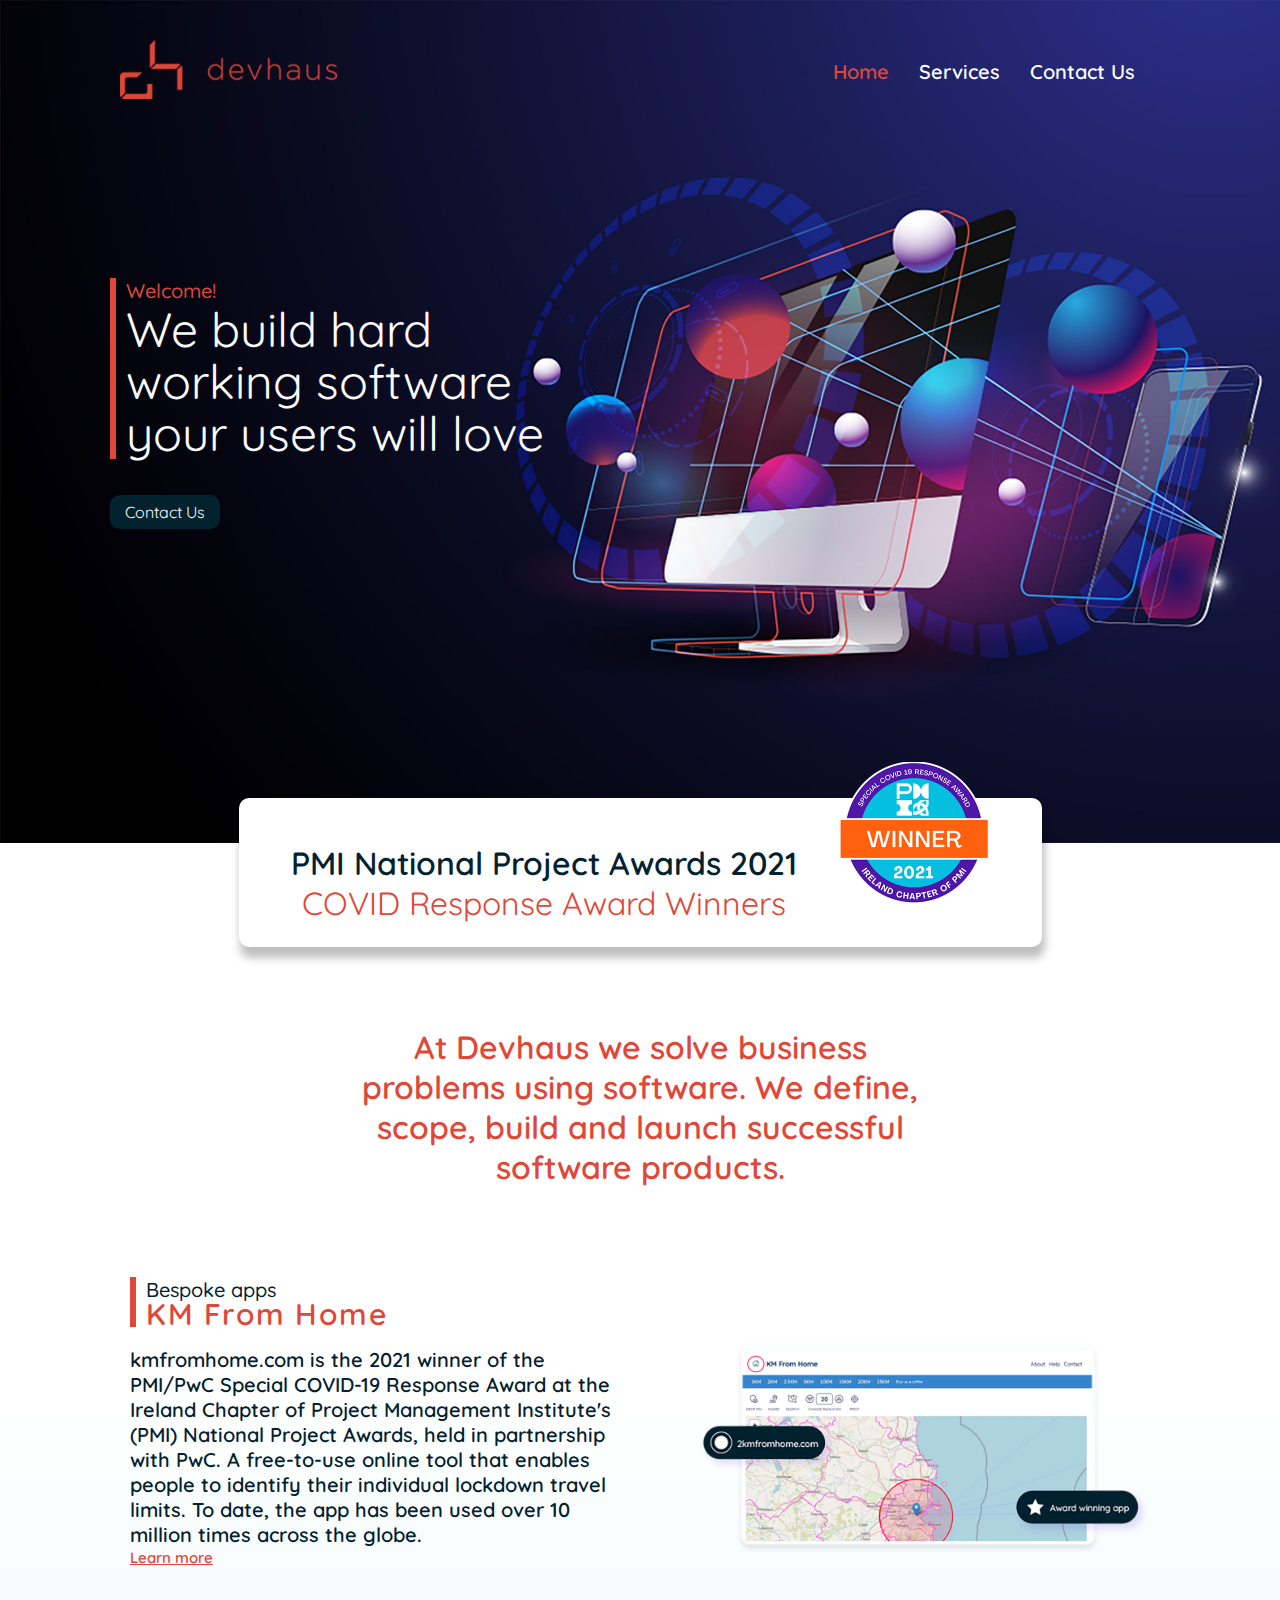
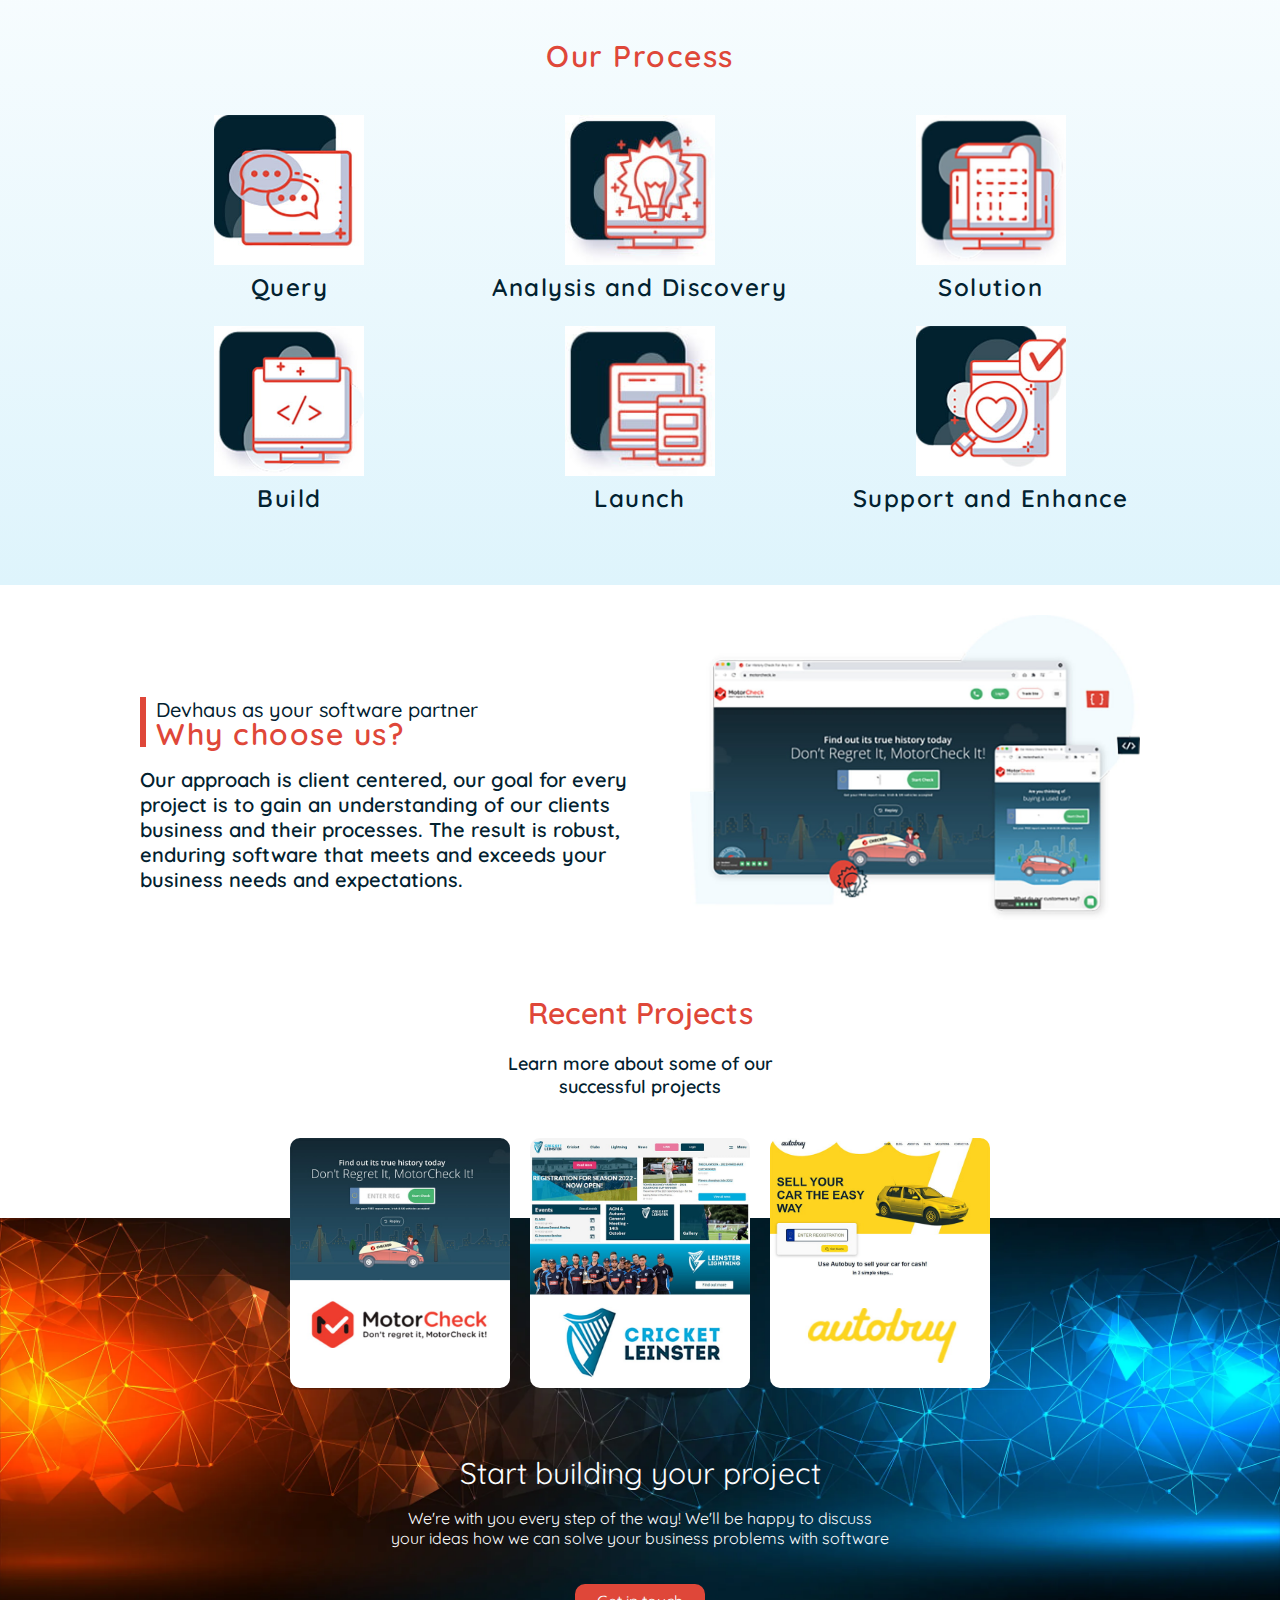
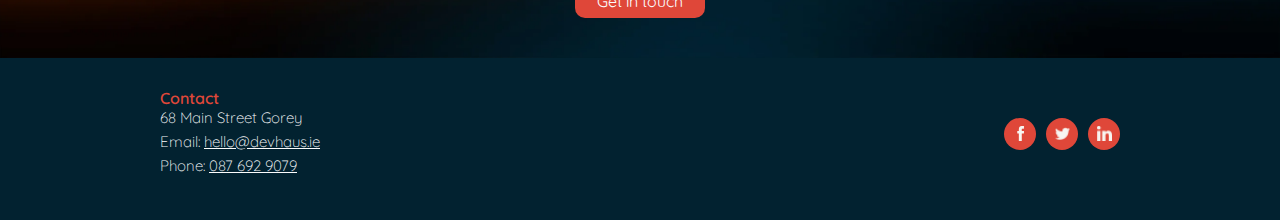
<file: index.html>
<!DOCTYPE html>
<html lang="en">

<head>
    <meta charset="UTF-8">
    <meta http-equiv="X-UA-Compatible" content="IE=edge">
    <meta name="viewport" content="width=device-width, initial-scale=1">
    <meta name="description" content="Devhaus software development company website">
    <meta name="keywords" content="software build development bespoke websites applications">
    <title>Devhaus three page static website </title>
    <link rel="stylesheet" href="assets/css/style.css">
</head>

<body>
    <header class="home-header">
        <div class="container">
            <div class="logo-nav">
                <a href="index.html">
                    <img class="logo" src="assets/images/logo@2x.png" alt="Devhaus logo">
                </a>
                <nav>
                    <ul id="menu">
                        <li>
                            <a class="selected" href="index.html">Home</a>
                        </li>

                        <li>
                            <a href="services.html">Services</a>
                        </li>

                        <li>
                            <a href="contact.html">Contact Us</a>
                        </li>
                    </ul>
                </nav>
            </div>

            <div id="header-text">
                <div class="orange-bar">
                    <h4>Welcome!</h4>
                    <h2>We build hard working software your users will love</h2>
                </div>
                <a href="contact.html" class="pill-button"> Contact Us</a>
            </div>
        </div>

    </header>

    <div class="award-banner">
        <div class="award-banner-text">
            <p class="navy">PMI National Project Awards 2021</p>
            <p class="orange">COVID Response Award Winners</p>
        </div>

        <div class="award-banner-logo">
            <img class="badge" src="assets/images/covid-badge.png" alt="covid award badge">
        </div>
    </div>




    <div class="statement">
        <p>
            At Devhaus we solve business
            problems using software.
            We define, scope, build and launch
            successful software products.
        </p>
    </div>

    <div class="applications-our-process">
        <div class="container">
            <div class="applications">
                <div class="km-from-home">
                    <div class="orange-bar">
                        <h4>Bespoke apps</h4>
                        <h2>KM From Home</h2>
                    </div>

                    <p> kmfromhome.com is the 2021 winner of the PMI/PwC Special COVID-19 Response Award at the
                        Ireland Chapter of Project Management Institute's (PMI) National Project Awards, held in
                        partnership with PwC. A free-to-use online tool that enables people to identify their
                        individual lockdown travel limits. To date, the app has been used over 10 million times across the
                        globe.
                    </p>

                    <a href="https://2kmfromhome.com/" target="_blank" rel="noopener">Learn more</a>
                </div>

                <div class="award-map">
                    <img class="map" src="assets/images/award-winning-image@2x.png" alt="2kmfromhome screenshot map">
                </div>
            </div>
            <div class="our-process">
                <h2>Our Process</h2>

                <div class="our-process-grid">
                    <div>
                        <img src="assets/images/query-image.jpg" alt="meeting icon">
                        <h3>Query</h3>
                    </div>

                    <div>
                        <img src="assets/images/discovery-analysis.jpg" alt="discovery and analysis icon">
                        <h3>Analysis and Discovery</h3>
                    </div>

                    <div>
                        <img src="assets/images/solution-image@2x.jpg" alt="solution logo">
                        <h3>Solution</h3>
                    </div>

                    <div>
                        <img src="assets/images/build-image@2x.jpg" alt="Build logo">
                        <h3>Build</h3>
                    </div>

                    <div>
                        <img src="assets/images/lauch-i-mage.jpg" alt="launch logo">
                        <h3>Launch</h3>
                    </div>

                    <div>
                        <img src="assets/images/support-maintenance-image@2x.jpg" alt="support and maintainence graphic">
                        <h3>Support and Enhance</h3>
                    </div>
                </div>
            </div>
        </div>    
    </div>


    <!-- Your software partner -->

    <div class="software-partner">
        <div class="container">
            <div class="why-choose-us">
                <div class="why-devhaus">      
                <div class="orange-bar">
                    <h4>Devhaus as your software partner</h4>
                    <h2>Why choose us?</h2>
                </div>

                
                <p> Our approach is client centered, our goal for every project
                    is to gain an understanding of our clients business and
                    their processes. The result is robust, enduring software that
                    meets and exceeds your business needs and expectations.
                </p>
                </div>  
            
                <div class="partner-image">
                    <img src="assets/images/why-us-image@2x.jpg" alt="motorcheck app graphic">
                </div>
            </div>
        </div> 
    </div>





    <div class="projects">
        <h2>Recent Projects</h2>
        <h3>Learn more about some of our <br> successful projects</h3>
        <div class="projects-container">
            <span>
                <a href="https://www.motorcheck.ie" target="_blank">
                    <img src="assets/images/case-study-motorcheck@2x.jpg" alt="Motorcheck">
                </a>
            </span>

            <span>
                <a href="https://www.cricketleinster.ie" target="_blank">
                    <img src="assets/images/case-study-cricket-leinster@2x.jpg" alt="Cricket Leinster">
                </a>
            </span>

            <span>
                <a href="https://autobuy.ie" target="_blank">
                    <img src="assets/images/case-study-autobuy@2x.jpg" alt="Autobuy">
                </a>
            </span>
        </div>

    </div>
    
    <footer>
        <div class="start-project-bg">

            <div class="container">
                <h2>Start building your project</h2>
                <h3>
                    We're with you every step of the way!
                    We'll be happy to discuss your ideas how we can solve your
                    business problems with software
                </h3>
                <a class="pill-button" href="contact.html">Get in touch</a>
            </div>
        </div>
        <div class="container">
            <div class="sub-footer">
                <div class="contact">
                    <h3>Contact</h3>
                    <h4>68 Main Street
                        Gorey
                    </h4>
                    <h4> Email: <a href="mailto:hello@devhaus.ie">hello@devhaus.ie</a></h4>
                    <h4> Phone: <a href="353876929079">087 692 9079</a></h4>
                </div>

                <div class= "social">
                    <a class="social-media" href="https://www.facebook.com/devhaus/" target="_blank" >
                        <img src= "assets/images/facebook-icon.png" alt="facebook icon"> 
                    </a>

                    <a class="social-media" href="https://twitter.com/devhaus" target="_blank">
                        <img src="assets/images/twitter-icon.png" alt="twitter icon">
                    </a>

                    <a class="social-media" href="https://www.linkedin.com/company/devhausie/mycompany/?viewAsMember=true" target="_blank">
                        <img src="assets/images/linkedin-icon.png" alt="linkedin icon">
                    </a>
                </div>
            </div>
        </div>    
    </footer>


</body>

</html>
</file>
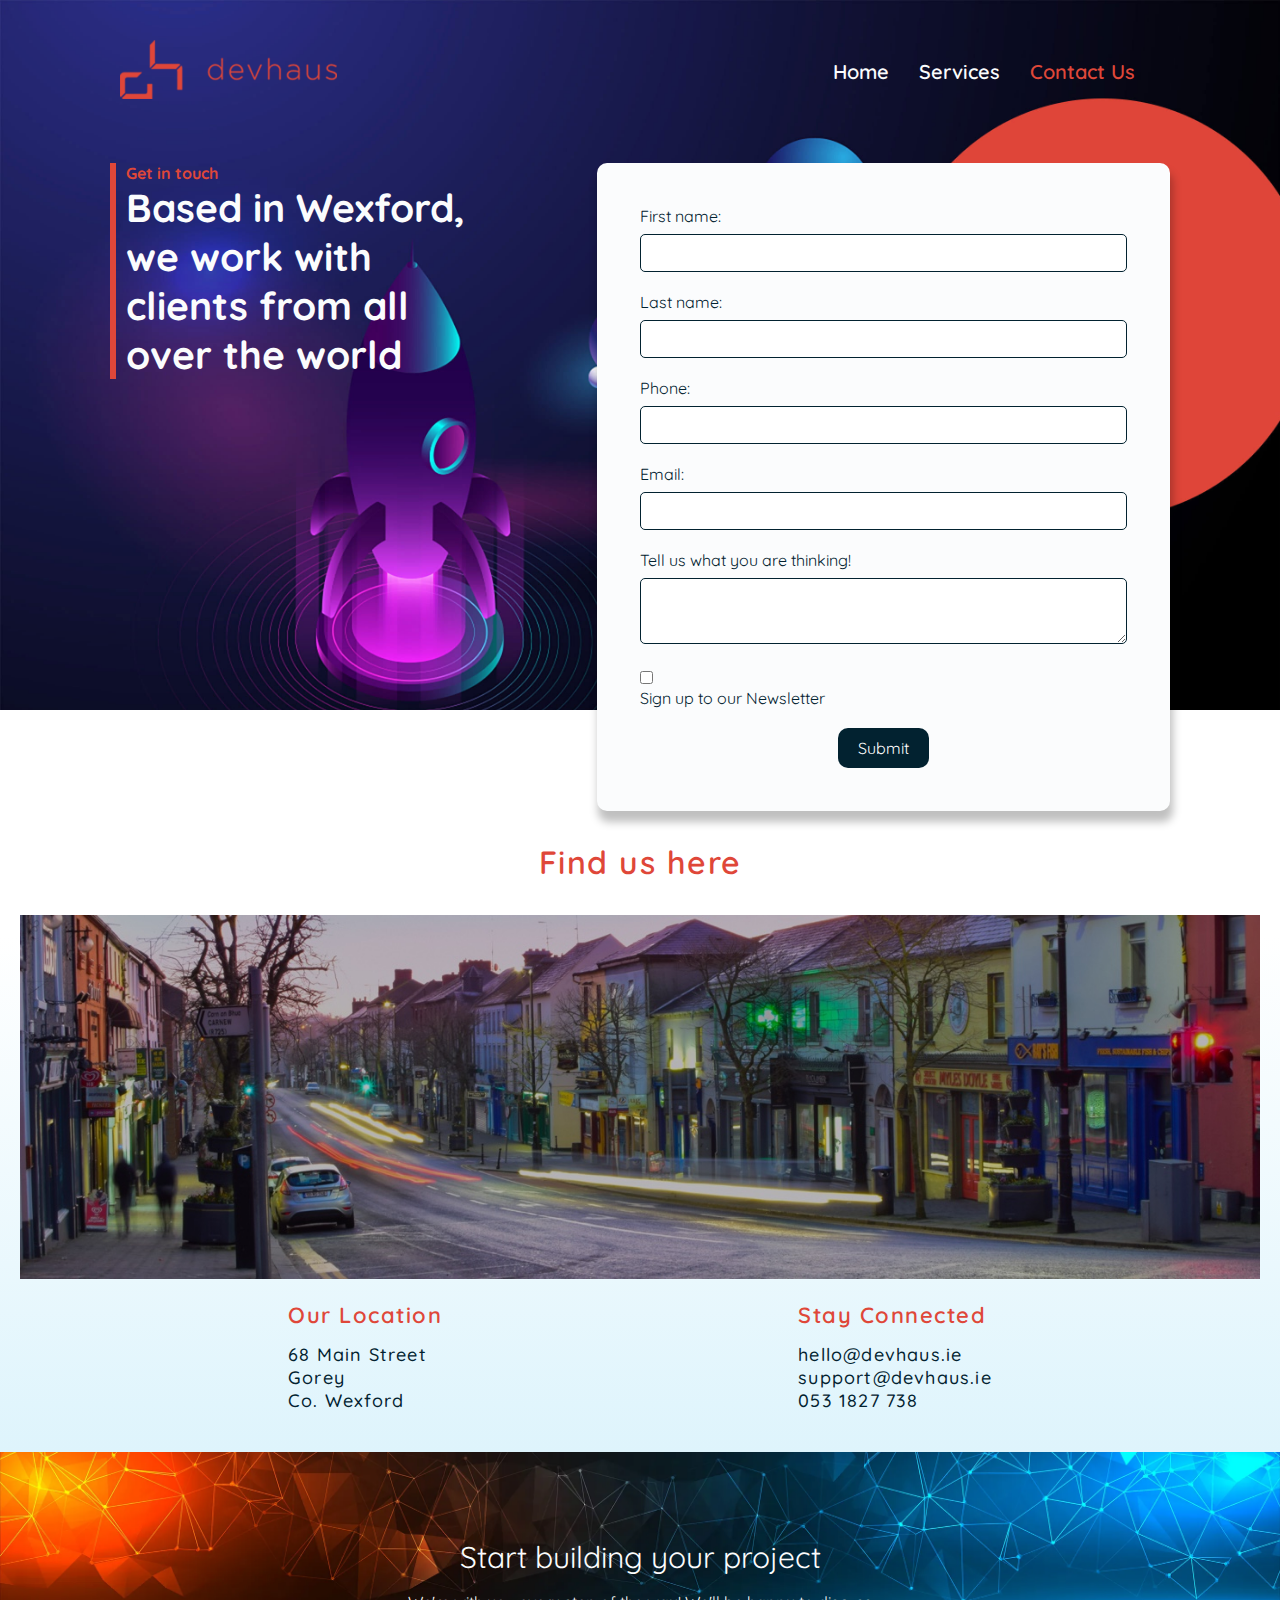
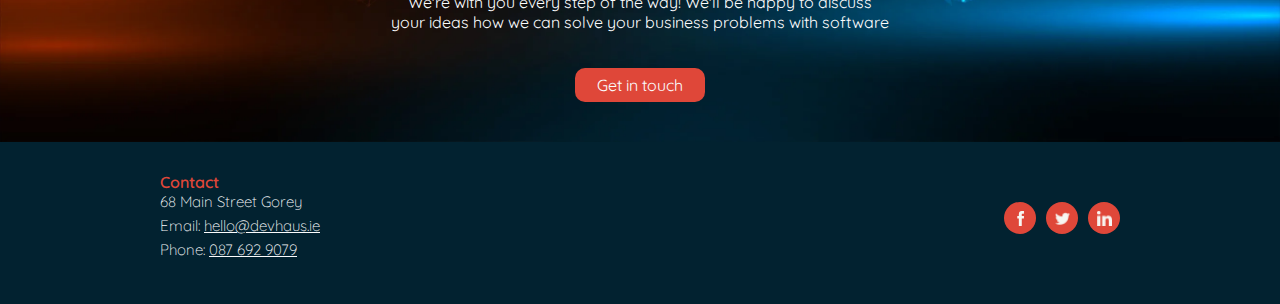
<file: contact.html>
<!DOCTYPE html>
<html lang="en">

<head>
    <meta charset="UTF-8">
    <meta http-equiv="X-UA-Compatible" content="IE=edge">
    <meta name="viewport" content="width=device-width, initial-scale=1">
    <title>contact</title>
    <link rel="stylesheet" href="assets/css/style.css">
</head>

<body class="contact-page">
    <header class="contact-header">
        <div class="container">
            <div class="logo-nav">
                <a href="index.html">
                    <img class="logo" src="assets/images/logo@2x.png" alt="Devhaus logo">
                </a>
                <nav>
                    <ul id="menu">
                        <li>
                            <a href="index.html">Home</a>
                        </li>

                        <li>
                            <a href="services.html">Services</a>
                        </li>

                        <li>
                            <a class="selected" href="contact.html">Contact Us</a>
                        </li>
                    </ul>
                </nav>
            </div>
            <div class="contact-us-flex">
                <div class="contact-us-container">
                    <div id="contact-header-text">
                        <div class="orange-bar">
                            <h4>Get in touch</h4>
                            <h2>Based in Wexford, we work with clients from all over the world</h2>
                        </div>
                    </div>
                </div>


                <div class="contact-us-form-container">
                    <form action="https://formdump.codeinstitute.net/" method="post">
                        <div class="form-group">
                            <label for="fname">First name:</label>
                            <input type="text" id="fname" name="fname">
                        </div>

                        <div class="form-group">
                            <label for="lname">Last name:</label>
                            <input type="text" id="lname" name="lname">
                        </div>

                        <div class="form-group">
                            <label for="phone">Phone:</label>
                            <input type="text" id="phone" name="phone">
                        </div>

                        <div class="form-group">
                            <label for="email">Email:</label>
                            <input type="email" id="email" name="email">
                        </div>

                        <div class="form-group">
                            <label for="message">Tell us what you are thinking!</label>
                            <textarea id="message" name="message"></textarea>                            
                        </div> 

                        <div class="form-group">
                            <input type="checkbox" id="newsletter" name="newsletter" value="newsletter">
                            <label for="newsletter">Sign up to our Newsletter</label>
                        </div>

                        <input type="submit" value="Submit">
                    </form>
                </div>
            </div>    
        </div>
    </header>

    <div class="container-find-us-here">
        <div class="find-us-here">
            <h2>Find us here</h2>
            <img src="assets/images/gorey-main-street.jpg" alt="gorey main street">
        </div>

        <div class="container">
            <div class="location">
            <div>
                <h2>Our Location</h2>
                <h3>68 Main Street <br> Gorey <br> Co. Wexford</h3>
            </div>

            <div>
                <h2>Stay Connected</h2>
                <h3>hello@devhaus.ie <br>
                support@devhaus.ie <br>
                053 1827 738 <br>
                </h3>
            </div>
            </div>
        </div>
    </div>    

    <footer>
        <div class="start-project-bg">

            <div class="container">
                <h2>Start building your project</h2>
                <h3>
                    We're with you every step of the way!
                    We'll be happy to discuss your ideas how we can solve your
                    business problems with software
                </h3>
                <a class="pill-button" href="contact.html">Get in touch</a>
            </div>
        </div>
        <div class="container">
            <div class="sub-footer">
                <div class="contact">
                    <h3>Contact</h3>
                    <h4>68 Main Street
                        Gorey
                    </h4>
                    <h4> Email: <a href="mailto:hello@devhaus.ie">hello@devhaus.ie</a></h4>
                    <h4> Phone: <a href="353876929079">087 692 9079</a></h4>
                </div>

                <div class= "social">
                    <a class="social-media" href="https://www.facebook.com/devhaus/" target="_blank" >
                        <img src= "assets/images/facebook-icon.png" alt="facebook icon"> 
                    </a>

                    <a class="social-media" href="https://twitter.com/devhaus" target="_blank">
                        <img src="assets/images/twitter-icon.png" alt="twitter icon">
                    </a>

                    <a class="social-media" href="https://www.linkedin.com/company/devhausie/mycompany/?viewAsMember=true" target="_blank">
                        <img src="assets/images/linkedin-icon.png" alt="linkedin icon">
                    </a>
                </div>
            </div>
        </div>    
    </footer>

</body>

</html>
</file>
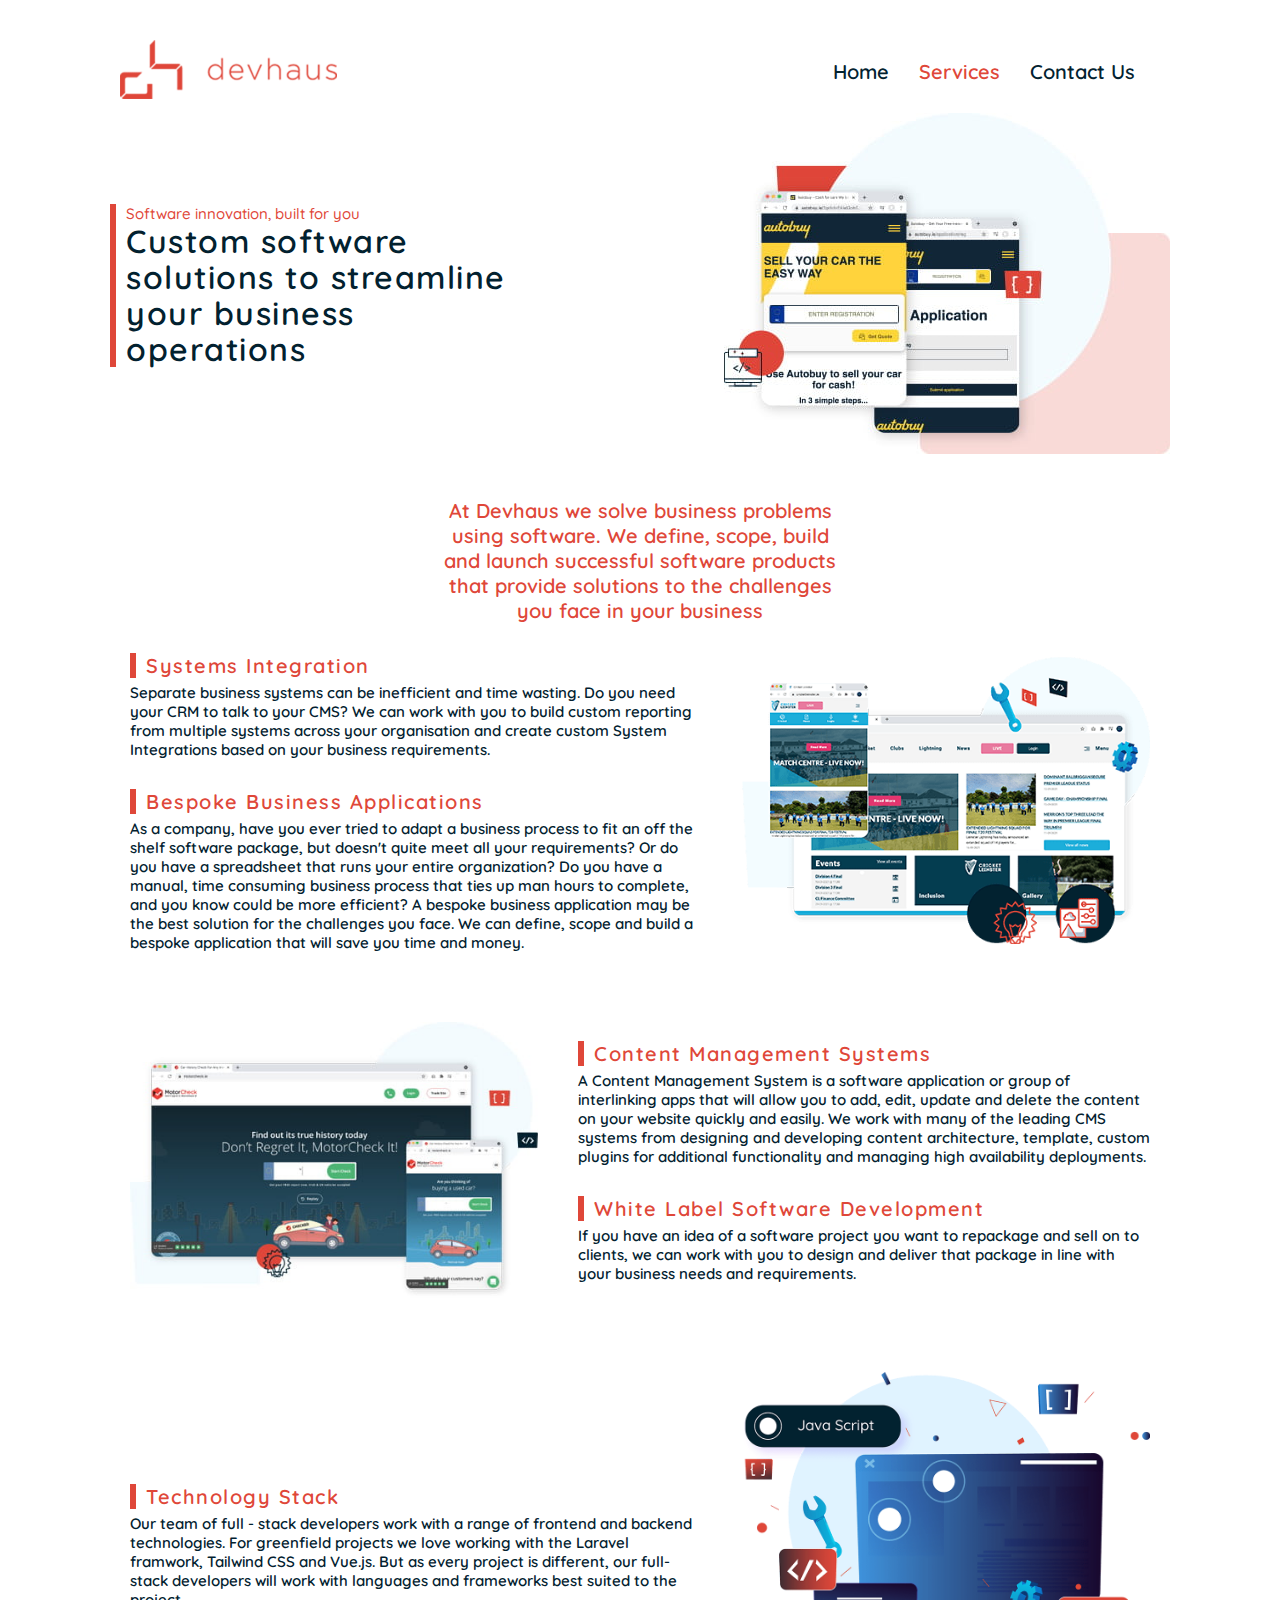
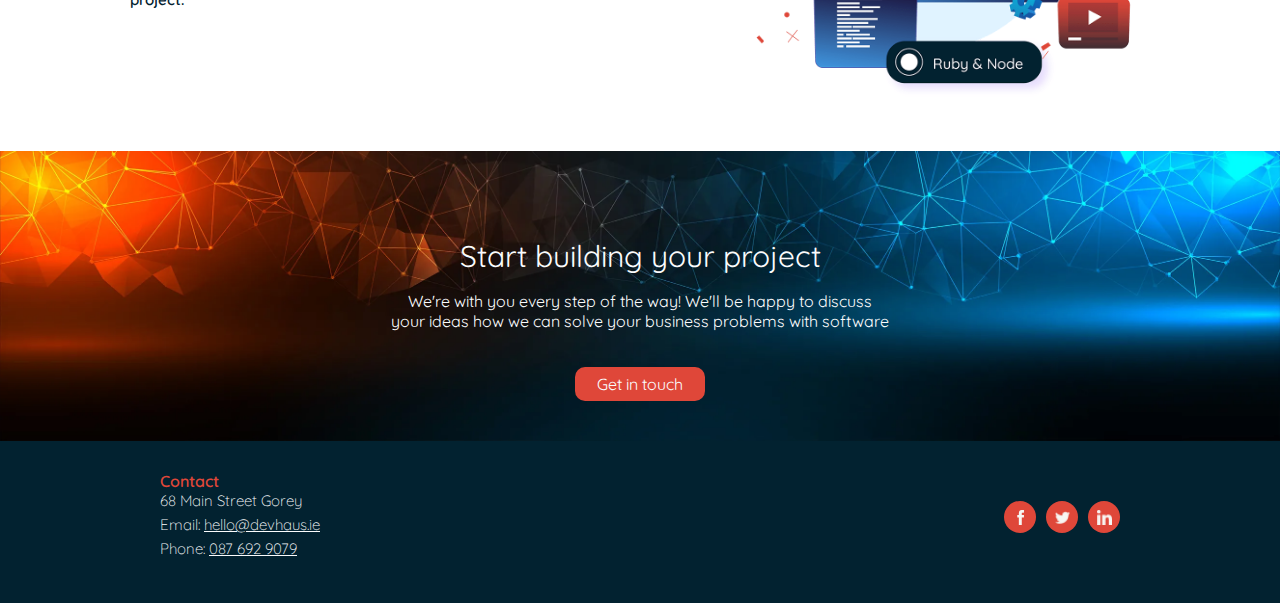
<file: services.html>
<!DOCTYPE html>
<html lang="en">

<head>
    <meta charset="UTF-8">
    <meta http-equiv="X-UA-Compatible" content="IE=edge">
    <meta name="viewport" content="width=device-width, initial-scale=1">
    <title>About Us</title>
    <link rel="stylesheet" href="assets/css/style.css">

</head>

<body class="services-page">
    <header class="services-header">
        <div class="container">
            <div class="logo-nav">
                <a href="index.html">
                    <img class="logo" src="assets/images/logo@2x.png" alt="Devhaus logo">
                </a>
                <nav>
                    <ul id="menu">
                        <li>
                            <a href="index.html">Home</a>
                        </li>

                        <li>
                            <a class="selected" href="services.html">Services</a>
                        </li>

                        <li>
                            <a href="contact.html">Contact Us</a>
                        </li>
                    </ul>
                </nav>
            </div>

            <div class="services-header-content-container">
                <div class="services-header-text">
                    <div class="orange-bar">
                        <h4>Software innovation, built for you</h4>
                        <h1>Custom software solutions to streamline your
                            business operations 
                        </h1>
                    </div>
                </div>
                <div class="services-header-image-container">
                    <img class="services-header-image" src="assets/images/services-header.jpg" alt="devhaus services">
                </div>
            </div>    
        </div>
    </header>


    <div class="services-statement">
        <p>At Devhaus we solve business problems using software.
            We define, scope, build and launch successful software products
            that provide solutions to the challenges you face in your business</p>
    </div>


    <div class="container">
        <div class="bespoke-business-applications">
            <div class="flex-content-container">
                <h2 class="orange-bar">Systems Integration</h2>
                <p>Separate business systems can be inefficient and time wasting.
                    Do you need your CRM to talk to your CMS? We can work with
                    you to build custom reporting from multiple systems across
                    your organisation and create custom System Integrations based
                    on your business requirements.
                </p>

                <h2 class="orange-bar">Bespoke Business Applications</h2>
                <p>As a company, have you ever tried to adapt a business process
                    to fit an off the shelf software package, but doesn't quite meet
                    all your requirements? Or do you have a spreadsheet that runs
                    your entire organization? Do you have a manual, time consuming
                    business process that ties up man hours to complete, and you know
                    could be more efficient? A bespoke business application may be the
                    best solution for the challenges you face. We can define, scope and
                    build a bespoke application that will save you time and money.
                </p>
            </div>

            <div class="flex-image-container">
                <img class="bespoke-applications-image" src="assets/images/bespoke-applications.png" alt=application-image>
            </div>
        </div>


        <div class="content-management">
            <div class="flex-content-container">
                <h2 class="orange-bar">Content Management Systems</h2>
                <p>
                    A Content Management System is a software application or group
                    of interlinking apps that will allow you to add, edit, update
                    and delete the content on your website quickly and easily. We
                    work with many of the leading CMS systems from designing and
                    developing content architecture, template, custom plugins for
                    additional functionality and managing high availability deployments.
                </p>

                <h2 class="orange-bar">White Label Software Development</h2>
                <p>If you have an idea of a software project you want to repackage
                    and sell on to clients, we can work with you to design and
                    deliver that package in line with your business needs and requirements.
                </p>
            </div>

            <div class="flex-image-container">
                <img class="content-management-image" src="assets/images/content-management.jpg"
                    alt="content management image">
            </div>
        </div>

        <div class="technology-stack">
            <div class="flex-content-container">
                <h2 class="orange-bar"> Technology Stack</h2>
                <p>
                    Our team of full - stack developers work with a range of frontend and backend technologies.
                    For greenfield projects we love working with the Laravel framwork, Tailwind CSS and Vue.js. 
                    But as every project is different, our full-stack developers will work with languages and 
                    frameworks best suited to the project.
                </p>
            </div>

            <div class="flex-image-container">
                <img class="technology-stack-image" src="assets/images/technology-stack.png" alt="technology graphic">
            </div>
        </div>
    </div>


    <footer>
        <div class="start-project-bg">

            <div class="container">
                <h2>Start building your project</h2>
                <h3>
                    We're with you every step of the way!
                    We'll be happy to discuss your ideas how we can solve your
                    business problems with software
                </h3>
                <a class="pill-button" href="contact.html">Get in touch</a>
            </div>
        </div>
        <div class="container">
            <div class="sub-footer">
                <div class="contact">
                    
                    <h3>Contact</h3>
                    <h4>68 Main Street
                        Gorey
                    </h4>
                    <h4> Email: <a href="mailto:hello@devhaus.ie">hello@devhaus.ie</a></h4>
                    <h4> Phone: <a href="353876929079">087 692 9079</a></h4>
    
                </div>

                <div class= "social">
                    <a class="social-media" href="https://www.facebook.com/devhaus/" target="_blank" >
                        <img src= "assets/images/facebook-icon.png" alt="facebook icon"> 
                    </a>

                    <a class="social-media" href="https://twitter.com/devhaus" target="_blank">
                        <img src="assets/images/twitter-icon.png" alt="twitter icon">
                    </a>

                    <a class="social-media" href="https://www.linkedin.com/company/devhausie/mycompany/?viewAsMember=true" target="_blank">
                        <img src="assets/images/linkedin-icon.png" alt="linkedin icon">
                    </a>
                </div>
            </div>
        </div>  
    </footer>
</body>

</html>
</file>
<file: assets/css/style.css>
@import url('https://fonts.googleapis.com/css2?family=Quicksand:wght@300;400;600&display=swap');

* {
    margin: 0;
    padding: 0;
    border: none;
}

body {
    font-family: 'Quicksand', sans-serif;
    font-weight: 300;
}

.home-header {
    background: no-repeat left top / cover url("../images/new-banner-header@2x.jpg");
    height: 450px;
    padding: 30px 20px;
}

.logo {
    height: auto;
    width: 200px;
    padding: 10px;
}

nav {
    margin-top: 10px;
}

#menu {
    padding: 5px;
    list-style: none;
}

#menu li {
    float: left;
    margin-right: 30px;
}

#menu a {
    text-decoration: none;
    font-family: 'Quicksand', sans-serif;
    font-size: 18px;
    font-weight: 600;
    color: #fbfcfd;

}
.services-page #menu a {
    color:#022230;
}

.services-page #menu li{
    float: left;
    margin-right: 30px;
}

#menu a.selected {
    color: #df4739;
}

#menu a:hover {
    color: #df4739;
}

#header-text {
    padding: 50px 0px;
}

#header-text h4 {
    font-family: 'Quicksand', sans-serif;
    color: #df4739;
    font-size: 20px;
    font-weight: 500;
}

#header-text h2 {
    font-family: 'Quicksand', sans-serif;
    color: #fbfcfd;
    font-size: 40px;
    font-weight: 400;
    line-height: 42px;
}

.pill-button {
    text-decoration: none;
    margin-top: 36px;
    padding: 7px 15px;
    font-family: 'Quicksand', sans-serif;
    font-size: 16px;
    font-weight: 400;
    background: #022230;
    color: #fbfcfd;
    border-radius: 10px;
    display: inline-block;
    text-align: center;
}

/* award banner */

.award-banner {
    display: flex;
    flex-direction: column-reverse;
    padding: 10px 15px 25px;
    font-family: 'Quicksand', sans-serif;
    font-size: 16px;
    font-weight: 400;
    text-align: center;
    width: 80%;
    margin: 31px auto 30px;
    height: 100px;
    border: none;
    box-shadow: 2px 10px 9px 1px rgba(0, 0, 0, 0.25);
    border-radius: 10px;
}

.award-banner-text {
    margin-top: 20px;
}


.navy {
    font-family: 'Quicksand', sans-serif;
    font-size: 16px;
    font-weight: 600;
    color: #022230;
}

.orange {
    font-family: 'Quicksand', sans-serif;
    font-size: 20px;
    font-weight: 400;
    color: #df4739;
}

.badge {
    height: 110px;
    width: 120px;
    display: block;
    margin-left: auto;
    margin-right: auto;
}

/* text statement */

.statement {
    font-family: 'Quicksand', sans-serif;
    font-weight: 600;
    color: #df4739;
    font-size: 20px;
    text-align: center;
    margin: 10px 50px 10px 50px;
}

/* 2km from Home content */

.applications-our-process {
    background: rgb(255, 255, 255);
    background: linear-gradient(180deg, rgba(255, 255, 255, 1) 17%, rgba(222, 244, 252, 1) 100%);
}

.applications {
    display: flex;
    flex-direction: column-reverse;
    padding: 20px;
}

.map {
    width: 100%;
}

.km-from-home {
    padding: 30px 0px;
}

.km-from-home h4 {
    font-family: 'Quicksand', sans-serif;
    color: #02212f;
    font-size: 15px;
    font-weight: 500;
}

.km-from-home h2 {
    font-family: 'Quicksand', sans-serif;
    color: #df4739;
    font-size: 20px;
    font-weight: 600;
    line-height: 25px;
    margin-bottom: 20px;
    letter-spacing: 1.5px;
}

.km-from-home p {
    font-family: 'Quicksand', san-serif;
    color: #02212f;
    font-size: 15px;
    font-weight: 600;
}

.km-from-home a {
    font-family: 'Quicksand', sans-serif;
    color: #df4739;
    font-size: 15px;
    font-weight: 600;

}

/* our process gird */

.our-process h2 {
    font-family: 'Quicksand', sans-serif;
    color: #df4739;
    font-size: 20px;
    font-weight: 600;
    text-align: center;
    letter-spacing: 1.5px;
    margin-bottom: 20px;
}

.our-process-grid {
    display: grid;
    grid-template-columns: repeat(3, 1fr);
    gap: 20px;
    margin: 0 20px;
    padding-bottom: 20px;
}

.our-process-grid div h3 {
    font-family: 'Quicksand', sans-serif;
    font-size: 14px;
    font-weight: 600;
    letter-spacing: 1.5px;
    text-align: center;
    color: #022230;
    margin-top: 15px;
    line-height: 14px;
}

.our-process-grid div img {
    width: 98px;
    height: 98px;
    display: block;
    margin-left: auto;
    margin-right: auto;
}


/* your software partner */

.why-choose-us {
    display: flex;
    flex-direction: column-reverse;
    padding: 20px;
}



.why-choose-us h4 {
    font-family: 'Quicksand', sans-serif;
    color: #02212f;
    font-size: 15px;
    font-weight: 500;
}

.why-choose-us h2 {
    font-family: 'Quicksand', sans-serif;
    color: #df4739;
    font-size: 20px;
    font-weight: 600;
    line-height: 25px;
    margin-bottom: 20px;
    letter-spacing: 1.5px;
}

.why-choose-us p {
    font-family: 'Quicksand', san-serif;
    color: #02212f;
    font-size: 15px;
    font-weight: 600;
}
 .why-choose-us div img{
     width: 100%;
     margin-bottom: 20px;
 }

/* our projects */

.projects h2 {
    font-weight: 600;
    color: #df4739;
    font-size: 20px;
    text-align: center;
    margin-top: 20px;
}

.projects h3 {
    font-weight: 600;
    color: #02212f;
    font-size: 18px;
    text-align: center;
    margin-top: 5px;
}

.projects-container {
    display: grid;
    gap: 20px;
    grid-template-columns: 250px;
    max-width: 250px;
    margin: 40px auto;  
}

.projects-container span {
    padding-bottom: 50px;
    background-color: #ffffff;
    border-radius: 10px;
}
.projects-container img{
    width: 100%;
    height: auto;
    border-radius: 10px;
}

/* footer */
footer {
    background-color: #022230;
}

.start-project-bg {
    background: no-repeat center bottom / cover url("../images/footer-bg-image@2x.webp");
    height: 300px;
    padding: 40px 20px;
    display: flex;
    flex-direction: column;
    justify-content: end;
    text-align: center;
    align-items: center;
}

.start-project-bg h2 {
    text-decoration: none;
    text-align: center;
    font-family: 'Quicksand', sans-serif;
    font-size: 30px;
    font-weight: 400;
    color: #fbfcfd;
    line-height: 30px;
    margin-bottom: 20px;
}

.start-project-bg h3 {
    text-decoration: none;
    text-align: center;
    font-family: 'Quicksand', sans-serif;
    font-size: 16px;
    font-weight: 400;
    color: #fbfcfd;

}

.start-project-bg .pill-button {
    text-decoration: none;
    padding: 7px 15px;
    font-family: 'Quicksand', sans-serif;
    font-size: 16px;
    font-weight: 400;
    background: #df4739;
    color: #fbfcfd;
    border-radius: 10px;
    display: inline-block;
    text-align: center;
    width: 100px;
}

.contact h3 {
    color: #df4739;
    font-family: 'Quicksand', sans-serif;
    font-size: 16px;
    font-weight: 600;
}

.contact h4, 
.contact h4 a {
    color: #fbfcfd;
    font-family: 'Quicksand', sans-serif;
    font-size: 15px;
    font-weight: 300;
    margin-bottom: 5px;
    /* text-decoration: none; */
}

.sub-footer {
    display: flex;
    align-items: center;
    justify-content: space-between;
    padding: 30px 20px 40px;
}

.social {
    display: flex;
    gap: 10px;
}

.social-media {
    background-color: #df4739;
    border-radius: 50%;
    height: 32px;
    width: 32px;
    display: flex;
    align-items: center;
    justify-content: center;
}

.social img {
    height: 15px;
    width: 15px;
}

.services-header-text {
    padding: 50px 0;
}

.services-header-text h4 {
    margin-top: 20px;
    font-family: 'Quicksand', sans-serif;
    color: #df4739;
    font-size: 15px;
    font-weight: 500;
}

.services-header-text h1 {
    font-family: 'Quicksand', sans-serif;
    color: #02212f;
    font-size: 20px;
    font-weight: 600;
    line-height: 25px;
    margin-bottom: 20px;
    letter-spacing: 1.5px;
}

.services-statement {
    font-family: 'Quicksand', sans-serif;
    font-weight: 600;
    color: #df4739;
    font-size: 20px;
    text-align: center;
    margin: 10px auto;
    max-width: 400px;
    padding:0 20px;
}

.services-header-image {
    width: 100%;
}

.services-header {
    padding: 30px 20px;
}


.bespoke-business-applications h2 {
    font-family: 'Quicksand', sans-serif;
    color: #df4739;
    font-size: 20px;
    font-weight: 600;
    line-height: 25px;
    margin-bottom: 5px;
    letter-spacing: 1.5px;
}
.bespoke-business-applications p {
    font-family: 'Quicksand', san-serif;
    color: #02212f;
    font-size: 15px;
    font-weight: 600;
    padding-bottom: 30px;
}

.bespoke-applications-image {
    width: 100%;
    padding-bottom: 30px;
}

.bespoke-business-applications {
    display: flex;
    flex-direction: column-reverse;
    padding: 20px;
}

.content-management h2 {
    font-family: 'Quicksand', sans-serif;
    color: #df4739;
    font-size: 20px;
    font-weight: 600;
    line-height: 25px;
    margin-bottom: 5px;
    letter-spacing: 1.5px;
}
.content-management p {
    font-family: 'Quicksand', san-serif;
    color: #02212f;
    font-size: 15px;
    font-weight: 600;
    padding-bottom: 30px;
}

.content-management-image {
    width: 100%;
    padding-bottom: 30px;
}

.technology-stack-image {
    width: 100%;
    padding-bottom: 30px;
}

.content-management {
    display: flex;
    flex-direction: column-reverse;
    padding: 20px;
}

.technology-stack {
    display: flex;
    flex-direction: column-reverse;
    padding: 20px;
}

.technology-stack h2 {
    font-family: 'Quicksand', sans-serif;
    color: #df4739;
    font-size: 20px;
    font-weight: 600;
    line-height: 25px;
    margin-bottom: 5px;
    margin-top: 20px;
    letter-spacing: 1.5px;
}

.technology-stack p{
    font-family: 'Quicksand', san-serif;
    color: #02212f;
    font-size: 15px;
    font-weight: 600;
    padding-bottom: 30px;
}

.orange-bar {
    padding-left: 10px;
    border-left: 6px solid #df4739;
}


/* contact us page */
.contact-header {
    background: no-repeat left top / cover url("../images/contact-header.jpg");
    padding: 30px 20px;
}

#contact-header-text h4 {
    color: #df4739;
}

#contact-header-text h2 {
    color:#fbfcfd
}

#contact-header-text {
    padding: 50px 0;
}

.contact-us-form-container {
    background-color: #fbfcfd;
    border-radius: 10px;
    padding: 20px;
    box-shadow: 2px 10px 9px 1px rgba(0, 0, 0, 0.25);
}

.contact-us-form-container {
    display: flex;
    flex-direction: column-reverse;
    /* padding: 20px; */
}

.form-group {
    margin-bottom: 20px;

}

label {
    display: block;
    color: #022230;
    font-family: "Quicksand", sans-serif;
    font-size: 16px;
    font-weight: 400;
    margin-bottom: 8px;
}

textarea,
input[type=text],
input[type=email] {
    border: 1px solid #022230;
    border-radius: 5px;
    width: 100%;
    padding: 8px 17px;
    box-sizing: border-box;
    font-family: "Quicksand", sans-serif;
    font-size: 16px;
}

textarea {
    height:  66px;
}


input[type=submit] {
    background: #022230;
    color:rgb(255, 255, 255);
    padding: 10px 20px;
    font-family: "Quicksand", sans-serif;
    font-size: 16px;
    text-align:center;
    display:block;
    margin: 0 auto;
    border-radius: 10px;
}



/* find us here */

.container-find-us-here {
    padding: 20px;
}

.find-us-here {
    margin-bottom: 20px;
}

.find-us-here img {
    height:auto;
    width: 100%;
}

.find-us-here h2 {
    font-family: 'Quicksand', sans-serif;
    color: #df4739;
    font-size: 20px;
    font-weight: 600;
    line-height: 25px;
    margin-bottom: 20px;
    letter-spacing: 1.5px;
    text-align: center;
}

.container-find-us-here {
    background: rgb(255, 255, 255);
    background: linear-gradient(180deg, rgba(255, 255, 255, 1) 17%, rgba(222, 244, 252, 1) 100%);
}

.location h2 {
    font-family: 'Quicksand', sans-serif;
    color: #df4739;
    font-size: 20px;
    font-weight: 600;
    line-height: 25px;
    letter-spacing: 1.5px;
}

.location h3 {
  font-family: 'Quicksand', sans-serif;
  font-size: 14px;
  font-weight: 300;
  line-height: 1.5;
  letter-spacing: 1.2px;
  text-align: left;
  color: #022230;
  margin-bottom: 20px;
}

@media (max-width: 374px) {
    .services-page #menu li,
    #menu li {
        margin-right: 20px;
    }

    
    #menu a {
        font-size: 16px;
    }

    .sub-footer {
        flex-direction: column;
        align-items: flex-start;
        gap: 30px;
    }
    
    .award-banner {
        height: 120px;
    }

    .our-process-grid {
        grid-template-columns: repeat(2, 1fr);
    }
}



@media (min-width: 768px) {
    .logo-nav {
        display: flex;
        align-items: center;
    }

    #menu {
        list-style: none;
    }

    nav {
        margin-top: 0;
        flex-grow: 1;
        display: flex;
        justify-content: end;
    }

    #header-text {
        width: 300px;
    }

    .logo {
        width: 180px;
    }


    .award-banner {
        flex-direction: row;
        align-items: center;
        justify-content: space-evenly;
        height: 70px;
        margin-top: -45px;
        background-color: #ffff;
        max-width: 670px;
    }

    .statement {
        /* 
         */
        margin: 0 auto;
        max-width: 500px;
        text-align: center;
        font-size: 28px;
        padding-top: 20px;
    }

    .applications {
        flex-direction: row;
        justify-content: space-between;
        align-items: center;
    }

    .km-from-home p {
        width: 376px;
    }

    .km-from-home h4 {
        font-size: 18px;
    }

    .km-from-home h2 {
        font-size: 23px;
    }

    .our-process h2 {
        font-size: 30px;
    }
    .award-map {
        padding-top: 57px 
    }

    .our-process-grid {
        gap: 32px;
        padding-bottom: 30px;
    }

    .our-process h2 {
        margin-top: 20px;
    }

    .why-devhaus {
        margin-top: 30px;
    }

    .why-choose-us {
        flex-direction: row;
        padding: 30px;
        justify-content: space-between;
        align-items:center;
    }

    .why-choose-us h4 {
        font-size: 18px;
    }

    .why-choose-us h2 {
        font-size: 23px;
    }

    .why-choose-us p {
        font-size: 15px;
        width: 376px;
        
    }

    .projects h2 {
        margin-bottom: 20px;
    font-size: 30px;
    }

    .start-project-bg {
        height: 400px;
        padding: 0 0 40px 0;
    }

    .start-project-bg h3 {
        max-width: 500px;
        margin: 0 auto;
    }

    .sub-footer {
        padding: 30px 50px 40px;
    }

    .contact-us-flex {
        display: flex;
        margin-top: 50px;
    }

    .contact-us-container,
    .contact-us-form-container {
        width: 50%;
    }

    #contact-header-text {
        padding-right: 30px;
        padding-top: 0;
    }

    .contact-header {
        max-height: 650px;
        margin-bottom: 80px;
    }

    .find-us-here {
        padding-top: 0px;

    }
    .find-us-here h2 {
        font-size: 32px;
        margin-bottom: 40px;
    }

    .location {
        display:flex;
        align-items: flex-start;
        justify-content: space-around;
    }

    .location h2 {
        font-size: 22px;
        margin-bottom: 15px;
    }

    .location h3 {
        font-size: 18px;
        line-height: normal;
        font-weight: 500;
    }

    .contact-page .start-project-bg,
    .services-page .start-project-bg {
        height: 250px;
    }


    .services-header-content-container {
        display: flex;
        justify-content: space-between;
        align-items:center;
    }

    .services-header-text {
        max-width: 400px;
        padding: 0;
    }

    .services-header-image-container {
        max-width: 300px;
    }

    .services-header-text h1 {
        font-size: 32px;
        line-height: 36px;
    }

    .bespoke-business-applications {
        flex-direction: row;
        align-items:center;
    }

    .bespoke-business-applications h2,
    .bespoke-business-applications p {
        margin-right: 40px;
    }

    .content-management {
        flex-direction: row-reverse;
        align-items: center;
    }

    .flex-content-container {
        max-width: 60%;
        width: 60%;
    }

    .flex-image-container {
        width: 40%;
        max-width: 40%;
    }

    .content-management h2,
    .content-management p {
        margin-left:40px;
    }

    .technology-stack {
        flex-direction: row;
        align-items: center;
    }

    .technology-stack h2,
    .technology-stack p {
        margin-right: 40px;
    }

    .projects-container {
        grid-template-columns: repeat(3,220px);
        max-width: 700px;
        margin-bottom: -170px;
    }

    .projects-container span {
        padding-bottom: 0;
        border-bottom: 0;
    }
    
}



@media (min-width: 1140px) 
{
    .container {
        max-width: 1060px;
        margin: 0 auto;
    }

    .logo {
        width: 217px;
    }

    #menu a {
        font-size: 20px;
    }

    .home-header {
        height: 783px;
    }

    #header-text {
        width: 480px;
        margin-top: 115px;
    }

    #header-text h2 {
        font-size: 48px;
        line-height: 52px;
    }

    .award-banner {
        height: 129px;
        max-width: 783px;
        margin: -45px auto 15px;
        padding: 10px;
    }

    .navy {
        font-size: 32px;
    }

    .orange {
        font-size: 32px;
    }

    .badge {
        height: 141px;
        width: 151px;
        margin-top: -80px;
    }
    

    .statement {
        max-width: 600px;
        font-size: 32px;
        margin: 60px auto 40px;
    }

    .applications {
        flex-direction: row;
        align-items: center;
        justify-content: space-between;
    }

    .km-from-home {
        max-width: 500px;
    }

    .km-from-home h4 {
        font-size: 20px;
    }

    .km-from-home h2 {
        font-size: 30px;
    }

    .km-from-home p {
        font-size: 20px;
        width: 500px;
    }

    .award-map {
        max-width: 450px;
}
    .our-process h2 {
        margin-bottom: 40px;
    }

    .our-process-grid {
        padding-bottom:80px;
    }

    .our-process-grid div img {
        width: 150px;
        height: 150px;
    }

    .our-process-grid div h3 {
        font-size: 24px;
    }

    .why-choose-us h4 {
        font-size: 20px;
    }

    .why-choose-us h2 {
        font-size: 30px
    }

    .why-choose-us p {
        font-size: 20px;
        width: 500px;
    }
    .partner-image {
        max-width: 450px;
    }

    .partner-image img {
        width:100%;
        height: auto;
    }

    .contact-header {
        margin-bottom: 120px;
    }

    #contact-header-text {
        padding-right: 111px;
    }

    .contact-us-form-container {
        padding: 43px;
    }

    #contact-header-text h2 {
        font-size: 39px;
    }

    .services-header-image-container {
        max-width: 550px;
    }

}
</file>
